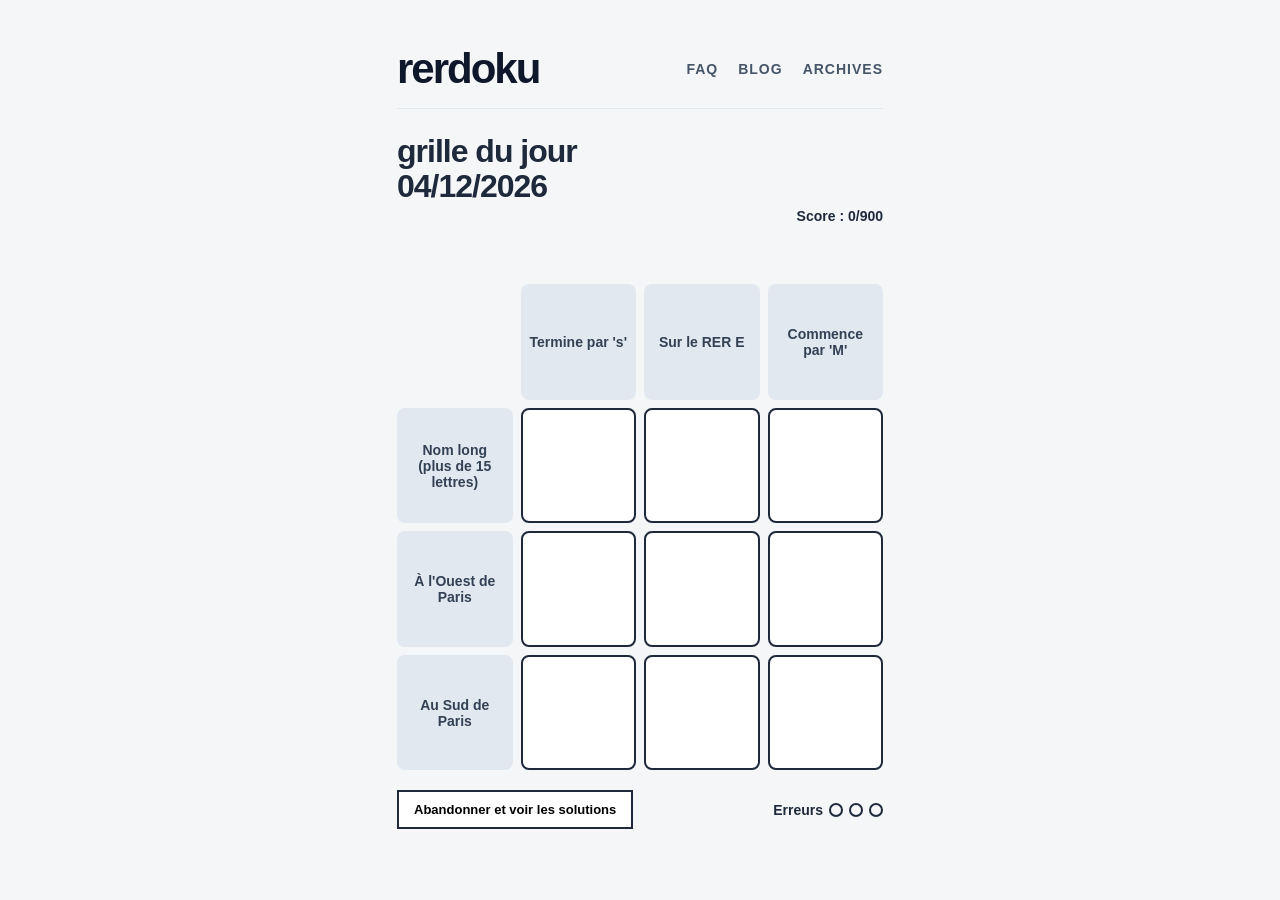
<file: index.html>
<!DOCTYPE html>
<html lang="fr">
<head>
    <meta charset="UTF-8">
    <meta name="viewport" content="width=device-width, initial-scale=1.0">
    <title>RERdoku</title>
    <link rel="stylesheet" type="text/css" href="assets/css/style.css">
</head>
<body>
    <!-- Conteneur qui englobe tout le jeu -->
    <div class="conteneur-jeu">
        
        <!-- En-tête du jeu -->
        <header class="header-rerdoku">
            <!-- Nouvelle barre supérieure -->
            <div class="top-bar">
                <h1 class="logo"><a href="index.html" style="text-decoration:none; color:inherit;">rerdoku</a></h1>
                <nav class="nav-liens">
                    <a href="faq.html">FAQ</a>
                    <a href="blog.html">BLOG</a>
                    <a href="archives.html">ARCHIVES</a>
                </nav>
            </div>
            
            <!-- Séparateur visuel -->
            <hr class="separateur-header">

            <!-- Titre du jour et Score -->
            <div class="infos-jour">
                <div class="titre-jour">
                    <h2>grille du jour</h2>
                    <h2 class="date" id="date-jour"></h2>
                </div>
                <div class="score-container">
                    <span class="score-texte" id="affichage-score">Score : 0/900</span>
                </div>
            </div>
        </header>

        <!-- La grille (Vide, car générée par le JavaScript) -->
        <div class="grille-rerdoku" id="grille-jeu">
        </div>

        <!-- NOUVEAU : Barre inférieure -->
        <div class="footer-jeu">
            <button class="bouton-abandon" id="btn-abandon">Abandonner et voir les solutions</button>
            <div class="erreurs-container">
                <span class="erreurs-texte">Erreurs</span>
                <span class="cercle-erreur" id="err-1"></span>
                <span class="cercle-erreur" id="err-2"></span>
                <span class="cercle-erreur" id="err-3"></span>
            </div>
        </div>

    </div>
    <!-- Fenêtre de recherche (Modale) -->
    <div id="modal-recherche" class="modal-overlay">
        <div class="modal-contenu">
            <!-- Champ de saisie -->
            <input type="text" id="input-gare" placeholder="9 réponses possibles" autocomplete="off">
            
            <!-- Liste des résultats (Scrollable) -->
            <ul id="liste-resultats" class="resultats-liste">
                <!-- Les <li> ont été effacés, c'est le JavaScript qui va les créer -->
            </ul>
        </div>
    </div>
    <!-- NOUVELLE FENÊTRE : Liste des solutions après abandon -->
    <div id="modal-solutions" class="modal-overlay">
        <div class="modal-contenu" style="max-height: 80vh;"> <!-- Un peu plus haute -->
            <!-- Bouton pour fermer -->
            <div style="text-align: right; padding: 10px;">
                <button id="btn-fermer-solutions" style="background: none; border: none; font-size: 20px; cursor: pointer; color: #64748b;">&times;</button>
            </div>
            
            <!-- Titre dynamique (ex: Ligne A / Commence par C) -->
            <h3 id="titre-solutions" style="text-align: center; margin: 0 20px 10px; color: #0f172a;"></h3>
            
            <!-- Le nombre de réponses possibles -->
            <p id="compteur-solutions" style="text-align: center; color: #94a3b8; font-size: 14px; margin-bottom: 15px;"></p>
            
            <!-- La liste des gares -->
            <ul id="liste-gabarit-solutions" class="resultats-liste">
                <!-- Rempli par le JavaScript -->
            </ul>
        </div>
    </div>
    <!-- NOUVELLE FENÊTRE : Fin de partie (Game Over / Victoire) -->
    <div id="modal-fin-partie" class="modal-overlay">
        <div class="modal-contenu" style="padding: 30px; text-align: left;">
            <!-- NOUVEAU : Bouton pour fermer -->
            <div style="text-align: right; margin-top: -15px; margin-right: -15px;">
                <button id="btn-fermer-fin" style="background: none; border: none; font-size: 24px; cursor: pointer; color: #64748b;">&times;</button>
            </div>
            <h1 id="titre-fin" style="margin-top: 0; font-size: 28px; color: #0f172a;">Bien essayé</h1>
            
            <!-- Encart Score -->
            <div class="encart-fin">
                <div class="encart-label">SCORE FINAL</div>
                <div class="encart-valeur" id="score-fin">0/900</div>
            </div>

            <!-- Encart Gares trouvées -->
            <div class="encart-fin">
                <div class="encart-label">GARES TROUVÉES</div>
                <div class="encart-valeur" id="gares-trouvees-fin">0/9</div>
                <div class="encart-sous-texte">Plus vous en trouvez, plus vous devenez incollable sur le RER !</div>
            </div>

            <p style="color: #475569; font-size: 15px; margin: 20px 0;">
                Merci d'avoir joué à RERdoku. Entraînez-vous pour faire un sans-faute !
            </p>

            <!-- Boutons d'action -->
            <div style="display: flex; gap: 10px; justify-content: space-between; margin-top: 20px;">
                <button id="btn-recommencer" class="btn-action-fin">Recommencer</button>
                <button id="btn-voir-solutions-fin" class="btn-action-fin">Voir les solutions</button>
            </div>
        </div>
    </div>
    <script src="assets/js/script.js"></script>
</body>
</html>
</file>
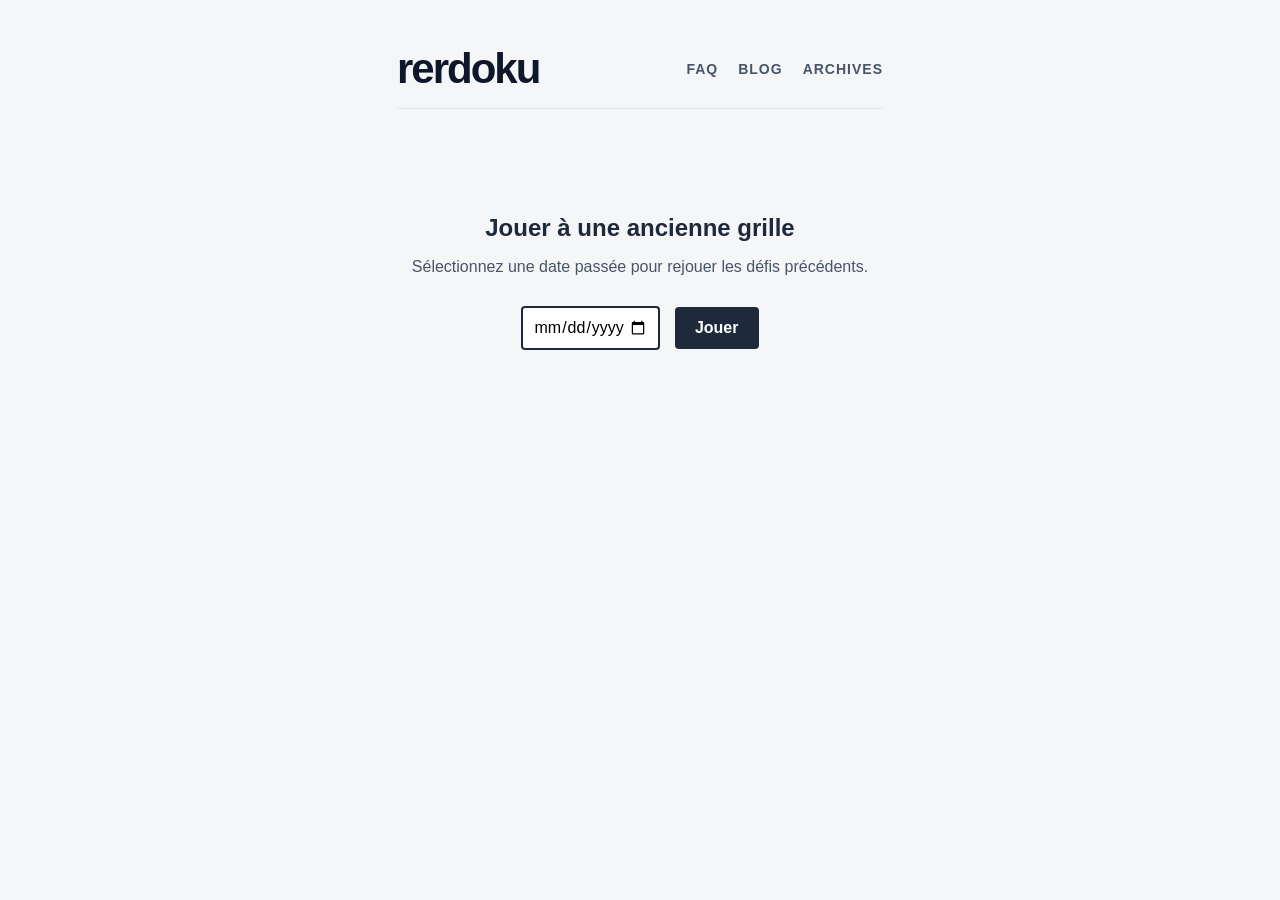
<file: archives.html>
<!DOCTYPE html>
<html lang="fr">
<head>
    <meta charset="UTF-8">
    <meta name="viewport" content="width=device-width, initial-scale=1.0">
    <title>Archives - RERdoku</title>
    <link rel="stylesheet" href="assets/css/style.css">
    <style>
        .page-texte { max-width: 600px; margin: 0 auto; text-align: center; padding-top: 40px; }
        .selecteur-date { padding: 10px; font-size: 16px; border: 2px solid #1e293b; border-radius: 4px; margin-right: 10px; font-family: inherit;}
        .btn-jouer { background-color: #1e293b; color: white; border: none; padding: 12px 20px; font-size: 16px; font-weight: bold; border-radius: 4px; cursor: pointer; }
        .btn-jouer:hover { background-color: #334155; }
    </style>
</head>
<body>
    <div class="conteneur-jeu">
        <header class="header-rerdoku">
            <div class="top-bar">
                <h1 class="logo"><a href="index.html" style="text-decoration:none; color:inherit;">rerdoku</a></h1>
                <nav class="nav-liens">
                    <a href="faq.html">FAQ</a>
                    <a href="blog.html">BLOG</a>
                    <a href="archives.html">ARCHIVES</a>
                </nav>
            </div>
            <hr class="separateur-header">
        </header>

        <main class="page-texte">
            <h2 style="margin-bottom: 10px;">Jouer à une ancienne grille</h2>
            <p style="color: #475569; margin-bottom: 30px;">Sélectionnez une date passée pour rejouer les défis précédents.</p>
            
            <form id="form-archive">
                <!-- La date max sera définie en JS pour empêcher de voir le futur -->
                <input type="date" id="choix-date" class="selecteur-date" required>
                <button type="submit" class="btn-jouer">Jouer</button>
            </form>
        </main>
    </div>

    <script>
        // Empêcher de sélectionner une date dans le futur
        const inputDate = document.getElementById('choix-date');
        inputDate.max = new Date().toISOString().split("T")[0];

        // Rediriger vers le jeu avec la date en paramètre
        document.getElementById('form-archive').addEventListener('submit', (e) => {
            e.preventDefault();
            const dateChoisie = inputDate.value;
            window.location.href = `index.html?date=${dateChoisie}`;
        });
    </script>
</body>
</html>
</file>
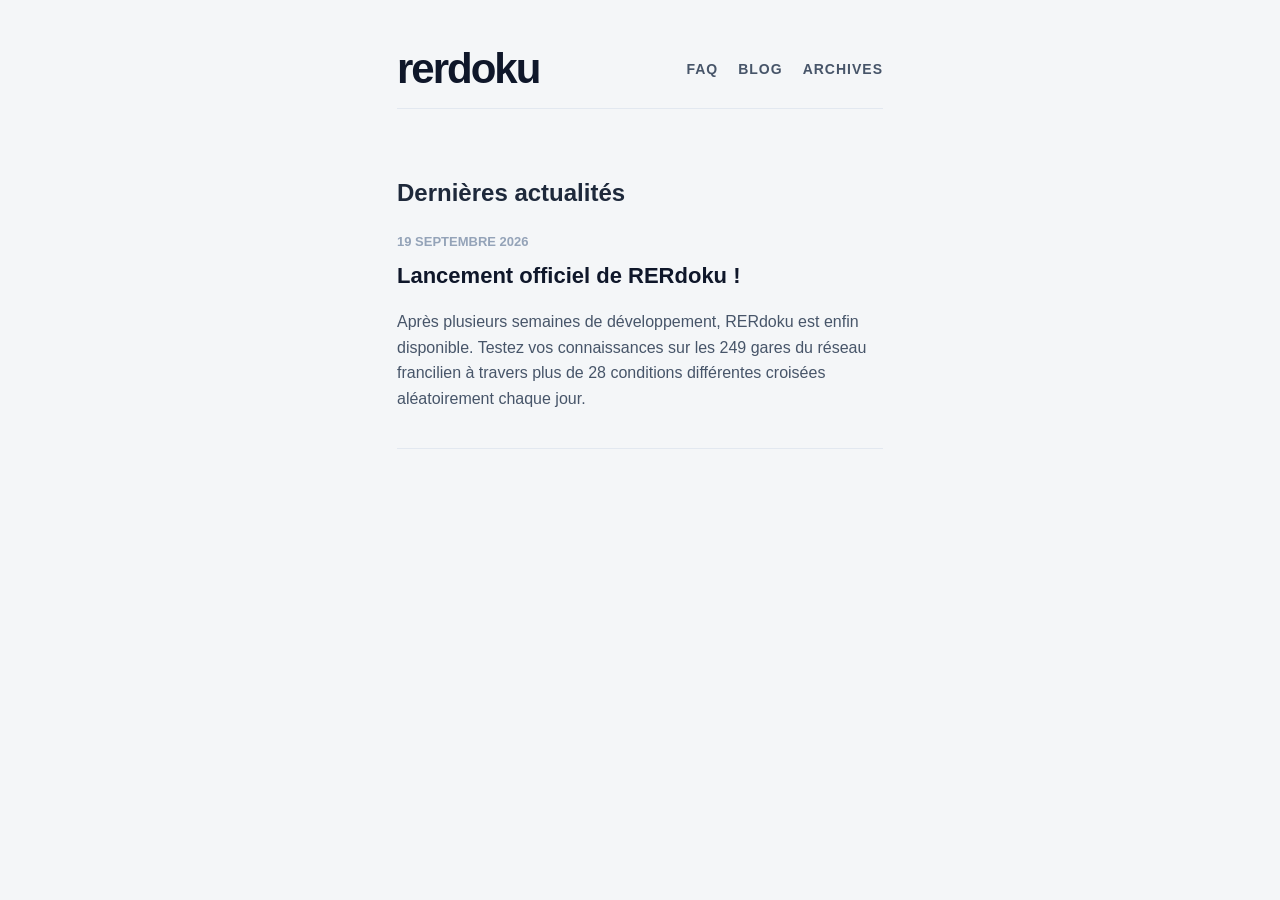
<file: blog.html>
<!DOCTYPE html>
<html lang="fr">
<head>
    <meta charset="UTF-8">
    <meta name="viewport" content="width=device-width, initial-scale=1.0">
    <title>Blog - RERdoku</title>
    <link rel="stylesheet" href="assets/css/style.css">
    <style>
        .page-texte { max-width: 600px; margin: 0 auto; line-height: 1.6; }
        .article { border-bottom: 1px solid #e2e8f0; padding-bottom: 20px; margin-bottom: 30px; }
        .date-article { font-size: 13px; color: #94a3b8; font-weight: bold; text-transform: uppercase; }
        .titre-article { font-size: 22px; color: #0f172a; margin: 5px 0 15px; }
    </style>
</head>
<body>
    <div class="conteneur-jeu">
        <header class="header-rerdoku">
            <div class="top-bar">
                <h1 class="logo"><a href="index.html" style="text-decoration:none; color:inherit;">rerdoku</a></h1>
                <nav class="nav-liens">
                    <a href="faq.html">FAQ</a>
                    <a href="blog.html">BLOG</a>
                    <a href="archives.html">ARCHIVES</a>
                </nav>
            </div>
            <hr class="separateur-header">
        </header>

        <main class="page-texte">
            <h2>Dernières actualités</h2>
            
            <div class="article">
                <div class="date-article">19 Septembre 2026</div>
                <h3 class="titre-article">Lancement officiel de RERdoku !</h3>
                <p style="color: #475569;">Après plusieurs semaines de développement, RERdoku est enfin disponible. Testez vos connaissances sur les 249 gares du réseau francilien à travers plus de 28 conditions différentes croisées aléatoirement chaque jour.</p>
            </div>
        </main>
    </div>
</body>
</html>
</file>
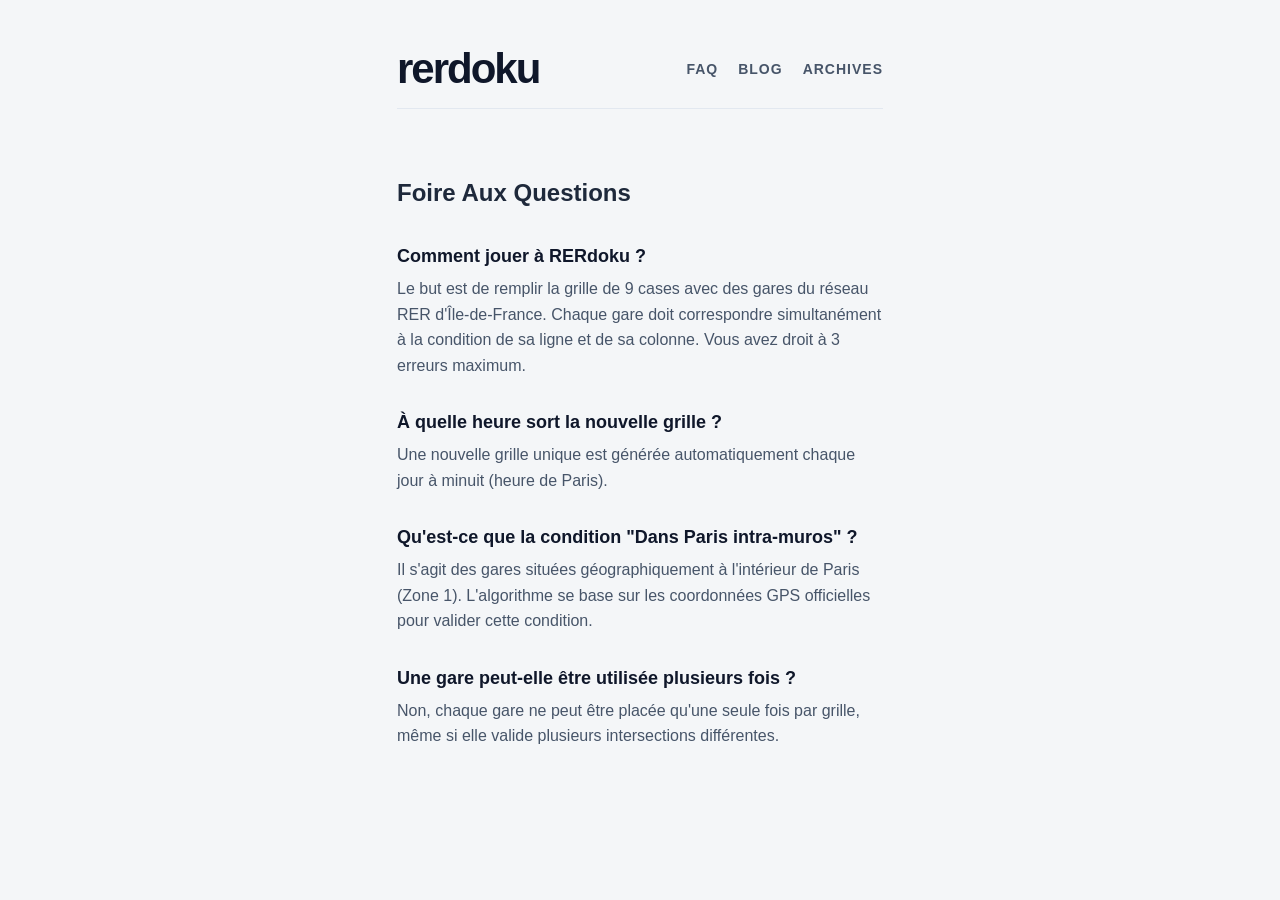
<file: faq.html>
<!DOCTYPE html>
<html lang="fr">
<head>
    <meta charset="UTF-8">
    <meta name="viewport" content="width=device-width, initial-scale=1.0">
    <title>FAQ - RERdoku</title>
    <link rel="stylesheet" href="assets/css/style.css">
    <style>
        /* Styles spécifiques au texte des pages annexes */
        .page-texte { max-width: 600px; margin: 0 auto; line-height: 1.6; }
        .question { font-weight: bold; font-size: 18px; margin-top: 30px; color: #0f172a; }
        .reponse { color: #475569; margin-top: 5px; }
    </style>
</head>
<body>
    <div class="conteneur-jeu">
        <header class="header-rerdoku">
            <div class="top-bar">
                <h1 class="logo"><a href="index.html" style="text-decoration:none; color:inherit;">rerdoku</a></h1>
                <nav class="nav-liens">
                    <a href="faq.html">FAQ</a>
                    <a href="blog.html">BLOG</a>
                    <a href="archives.html">ARCHIVES</a>
                </nav>
            </div>
            <hr class="separateur-header">
        </header>

        <main class="page-texte">
            <h2>Foire Aux Questions</h2>
            
            <div class="question">Comment jouer à RERdoku ?</div>
            <div class="reponse">Le but est de remplir la grille de 9 cases avec des gares du réseau RER d'Île-de-France. Chaque gare doit correspondre simultanément à la condition de sa ligne et de sa colonne. Vous avez droit à 3 erreurs maximum.</div>
            
            <div class="question">À quelle heure sort la nouvelle grille ?</div>
            <div class="reponse">Une nouvelle grille unique est générée automatiquement chaque jour à minuit (heure de Paris).</div>
            
            <div class="question">Qu'est-ce que la condition "Dans Paris intra-muros" ?</div>
            <div class="reponse">Il s'agit des gares situées géographiquement à l'intérieur de Paris (Zone 1). L'algorithme se base sur les coordonnées GPS officielles pour valider cette condition.</div>

            <div class="question">Une gare peut-elle être utilisée plusieurs fois ?</div>
            <div class="reponse">Non, chaque gare ne peut être placée qu'une seule fois par grille, même si elle valide plusieurs intersections différentes.</div>
        </main>
    </div>
</body>
</html>
</file>
<file: assets/css/style.css>
/* Réinitialisation de base */
* {
    box-sizing: border-box;
}

/* Corps de la page */
body {
    display: flex;
    justify-content: center; /* Centre le conteneur horizontalement */
    min-height: 100vh;
    margin: 0;
    padding-top: 5vh; /* Un peu d'espace en haut de la page */
    font-family: Arial, Helvetica, sans-serif;
    background-color: #f4f6f8;
    color: #1e293b;
}

/* Conteneur global devenu fluide */
.conteneur-jeu {
    display: flex;
    flex-direction: column;
    width: 100%;          /* Prend toute la largeur disponible */
    max-width: 516px;     /* Mais ne dépasse jamais 516px sur un grand écran */
    padding: 0 15px;      /* Ajoute une marge sur les côtés pour les téléphones */
}

/* --- Style de l'en-tête --- */
.header-rerdoku {
    margin-bottom: 20px;
}

/* --- EN-TÊTE ET NAVIGATION --- */
.top-bar {
    display: flex;
    justify-content: space-between;
    align-items: center;
    margin-bottom: 15px;
    width: 100%;
}

/* Menu de navigation */
.nav-liens {
    display: flex;
    gap: 20px;
}

.nav-liens a {
    text-decoration: none;
    color: #475569;
    font-size: 14px;
    font-weight: bold;
    letter-spacing: 1px;
    transition: color 0.2s;
}

.nav-liens a:hover {
    color: #0f172a;
}

.separateur-header {
    border: none;
    border-top: 1px solid #e2e8f0;
    margin-bottom: 25px;
}

/* Alignement de la date et du score */
.infos-jour {
    display: flex;
    justify-content: space-between;
    align-items: flex-end;
    margin-bottom: 30px;
}

/* Le gros titre façon Métrodoku */
.logo {
    font-size: 42px; /* Beaucoup plus grand */
    font-weight: 900; /* Très gras */
    letter-spacing: -2px; /* Lettres resserrées */
    color: #0f172a;
    margin: 0;
}

.titre-jour h2 {
    font-size: 32px; /* Agrandissement de "grille du jour" */
    margin: 0;
    line-height: 1.1;
    color: #1e293b;
    letter-spacing: -1px;
}

.titre-jour .date {
    margin-bottom: 30px;
}

/* Conteneur du score, aligné à droite juste au-dessus de la grille */
.score-container {
    display: flex;
    justify-content: flex-end;
    margin-bottom: 10px;
}

.score-texte {
    font-weight: bold;
    font-size: 14px;
}

/* --- Style de la grille --- */
.grille-rerdoku {
    display: grid;
    /* 4 colonnes de taille égale (1 fraction chacune) */
    grid-template-columns: repeat(4, 1fr); 
    gap: 8px; /* On réduit un peu l'espacement pour les petits écrans */
    width: 100%;
}

.cellule {
    display: flex;
    justify-content: center;
    align-items: center;
    text-align: center;
    border-radius: 8px;
    padding: 5px;
    width: 100%;          /* La case prend toute la largeur de sa colonne */
    aspect-ratio: 1 / 1;  /* MAGIQUE : Force la hauteur à être égale à la largeur (carré parfait) */
    overflow: hidden;     /* Empêche le texte de dépasser de la case */
}

.condition {
    background-color: #e2e8f0;
    font-weight: bold;
    font-size: 14px;
    color: #334155;
    padding: 8px;
}

.jeu {
    background-color: white;
    border: 2px solid #1e293b;
    cursor: pointer;
    transition: background-color 0.2s;
}

.jeu:hover {
    background-color: #f1f5f9;
}

.vide {
    background-color: transparent;
}

/* --- Modale de recherche --- */

/* L'arrière-plan sombre semi-transparent qui prend tout l'écran */
.modal-overlay {
    position: fixed;
    top: 0;
    left: 0;
    width: 100vw;
    height: 100vh;
    background-color: rgba(30, 41, 59, 0.4); /* Assombrit le jeu derrière */
    display: none;
    justify-content: center;
    align-items: flex-start;
    padding-top: 15vh; /* Positionne la modale vers le haut de l'écran */
    z-index: 1000; /* S'assure que la modale est au-dessus de tout le reste */
    
    /* Pour la cacher plus tard, on utilisera : display: none; */
}

/* La boîte blanche contenant la recherche */
.modal-contenu {
    background-color: white;
    width: 90%;
    max-width: 450px;
    border-radius: 12px;
    box-shadow: 0 10px 25px rgba(0, 0, 0, 0.2);
    overflow: hidden; /* Empêche les éléments enfants de dépasser des bords arrondis */
    display: flex;
    flex-direction: column;
}

/* Le champ de texte */
#input-gare {
    width: 100%;
    padding: 20px;
    font-size: 18px;
    border: none;
    border-bottom: 1px solid #e2e8f0;
    outline: none;
    color: #1e293b;
}

/* Le texte temporaire du champ (Placeholder) */
#input-gare::placeholder {
    color: #94a3b8;
}

/* La zone de la liste des résultats */
.resultats-liste {
    list-style: none;
    margin: 0;
    padding: 0;
    max-height: 280px; /* Limite la hauteur */
    overflow-y: auto; /* Active le défilement vertical si la liste est trop longue */
}

/* Les éléments individuels de la liste */
.resultat-item {
    padding: 15px 20px;
    font-size: 16px;
    font-weight: bold;
    color: #0f172a;
    border-bottom: 1px solid #f1f5f9;
    cursor: pointer;
    transition: background-color 0.2s;
}

/* Retirer la bordure du dernier élément de la liste */
.resultat-item:last-child {
    border-bottom: none;
}

/* Effet au survol de la souris sur un résultat */
.resultat-item:hover {
    background-color: #f8fafc;
}

/* --- Personnalisation de la barre de défilement (Scrollbar) --- */
.resultats-liste::-webkit-scrollbar {
    width: 8px;
}
.resultats-liste::-webkit-scrollbar-track {
    background: transparent;
}
.resultats-liste::-webkit-scrollbar-thumb {
    background-color: #cbd5e1;
    border-radius: 10px;
}

/* --- Affichage d'une gare trouvée --- */
.gare-trouvee {
    display: flex;
    flex-direction: column;
    justify-content: flex-start;
    align-items: flex-start;
    width: 100%;
    height: 100%;
    padding: 2px;
}

.nom-gare {
    font-weight: bold;
    font-size: 13px;
    text-align: left;
    width: 100%;
    border-bottom: 2px solid #1e293b; /* La ligne de séparation */
    padding-bottom: 4px;
    margin-bottom: auto; /* Pousse les pastilles vers le bas de la case */
}

.lignes-gare {
    display: flex;
    gap: 4px;
    flex-wrap: wrap;
    margin-top: 10px;
}

/* Style des pastilles RER */
.pastille {
    display: inline-flex;
    justify-content: center;
    align-items: center;
    width: 20px;
    height: 20px;
    border-radius: 4px; /* <-- C'est cette ligne qu'il faut changer (avant : 50%) */
    color: white;
    font-weight: bold;
    font-size: 12px;
}

/* Couleurs officielles des lignes de RER */
.rer-a { background-color: #E3292E; }
.rer-b { background-color: #438ECA; }
.rer-c { background-color: #F3A413; }
.rer-d { background-color: #007D4C; }
.rer-e { background-color: #D52997; }

/* --- Barre inférieure (Footer) --- */
.footer-jeu {
    display: flex;
    justify-content: space-between;
    align-items: center;
    margin-top: 20px;
    width: 100%;
}

.bouton-abandon {
    background-color: white;
    border: 2px solid #1e293b;
    padding: 10px 15px;
    font-weight: bold;
    font-size: 13px;
    cursor: pointer;
    transition: background-color 0.2s;
}

.bouton-abandon:hover {
    background-color: #f1f5f9;
}

.erreurs-container {
    display: flex;
    align-items: center;
    gap: 6px;
    font-weight: bold;
    font-size: 14px;
}

/* Cercles vides par défaut */
.cercle-erreur {
    display: inline-block;
    width: 14px;
    height: 14px;
    border-radius: 50%;
    border: 2px solid #1e293b;
    background-color: transparent;
}

/* Classe ajoutée en JS quand le joueur fait une erreur */
.cercle-erreur.plein {
    background-color: #e53e3e; /* Rouge */
    border-color: #e53e3e;
}

/* --- Fenêtre de fin de partie --- */
.encart-fin {
    border: 2px solid #1e293b;
    padding: 15px;
    margin-bottom: 15px;
    border-radius: 4px; /* Coins très légèrement arrondis */
}

.encart-label {
    font-size: 12px;
    font-weight: bold;
    color: #475569;
    text-transform: uppercase;
    letter-spacing: 1px;
    margin-bottom: 5px;
}

.encart-valeur {
    font-size: 24px;
    font-weight: bold;
    color: #0f172a;
}

.encart-sous-texte {
    font-size: 14px;
    color: #64748b;
    margin-top: 5px;
}

.btn-action-fin {
    flex: 1; /* Les boutons prennent la même largeur */
    background-color: white;
    border: 2px solid #1e293b;
    color: #1e293b;
    padding: 12px 10px;
    font-weight: bold;
    font-size: 14px;
    cursor: pointer;
    transition: background-color 0.2s, color 0.2s;
    text-align: center;
}

.btn-action-fin:hover {
    background-color: #1e293b;
    color: white;
}

/* =========================================
   MODE RESPONSIVE (SMARTPHONES)
   S'active pour les écrans < 500px
========================================= */
@media (max-width: 500px) {
    /* Réduction de l'en-tête */
    .logo {
        font-size: 28px;
    }
    .nav-liens {
        gap: 10px;
    }
    .nav-liens a {
        font-size: 12px;
    }
    .titre-jour h2 {
        font-size: 24px;
    }
    .score-texte {
        font-size: 12px;
    }
    
    /* Réduction du texte dans la grille */
    .condition {
        font-size: 11px;
        padding: 4px;
        word-break: break-word; /* Permet de couper les longs mots si besoin */
    }
    
    /* Ajustement des gares trouvées dans les cases */
    .nom-gare {
        font-size: 10px;
        border-bottom: 1px solid #1e293b;
        padding-bottom: 2px;
        margin-top: 2px;
    }
    .pastille {
        width: 16px;
        height: 16px;
        font-size: 10px;
    }
    
    /* Fenêtre de fin de partie */
    .encart-valeur {
        font-size: 20px;
    }
}
</file>
